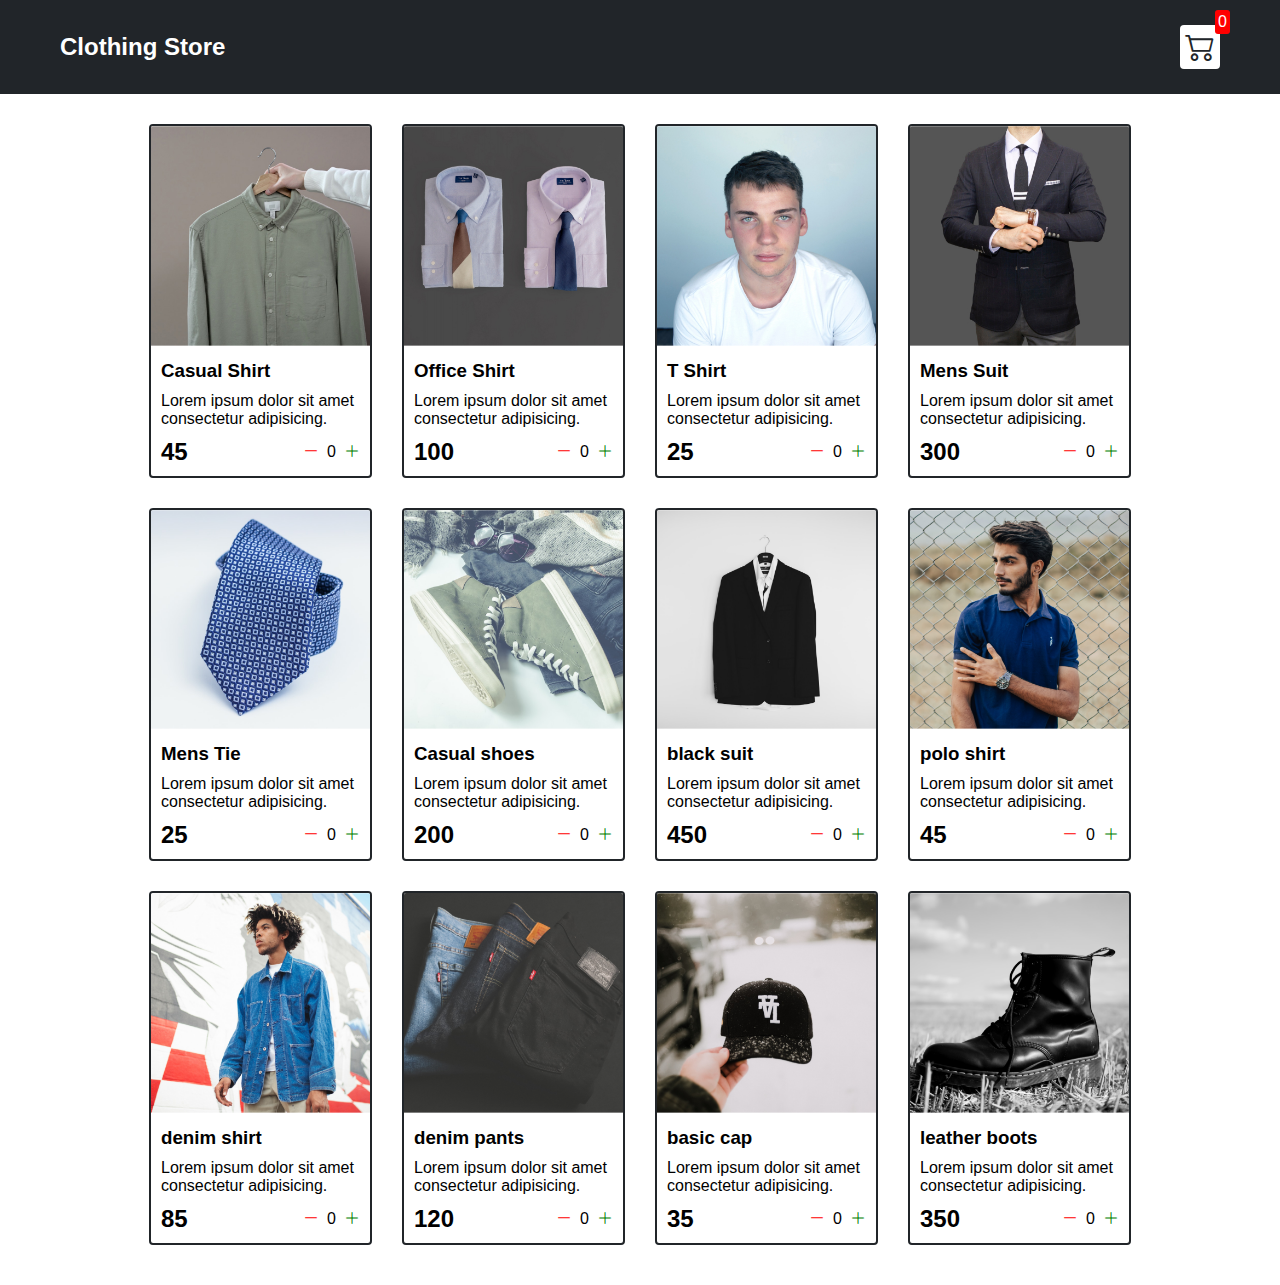
<file: index.html>
<!DOCTYPE html>
<html lang="en">
  <head>
    <meta charset="UTF-8" />
    <meta name="viewport" content="width=device-width, initial-scale=1.0" />
    <title>Clothing Store</title>
    <link rel="stylesheet" href="src/styles.css" />
    <link
      rel="stylesheet"
      href="https://cdn.jsdelivr.net/npm/bootstrap-icons@1.10.5/font/bootstrap-icons.css"
    />
  </head>
  <body>
    <div class="navbar">
      <a href="index.html"><h2>Clothing Store</h2></a>
      <a href="cart.html">
        <div class="cart">
          <i class="bi bi-cart2"></i>
          <div id="cartAmount" class="cartAmount">0</div>
        </div>
      </a>
    </div>

    <div class="shop" id="shop"></div>
  </body>
  <script src="src/Data.js"></script>
  <script src="src/main.js"></script>
</html>
</file>
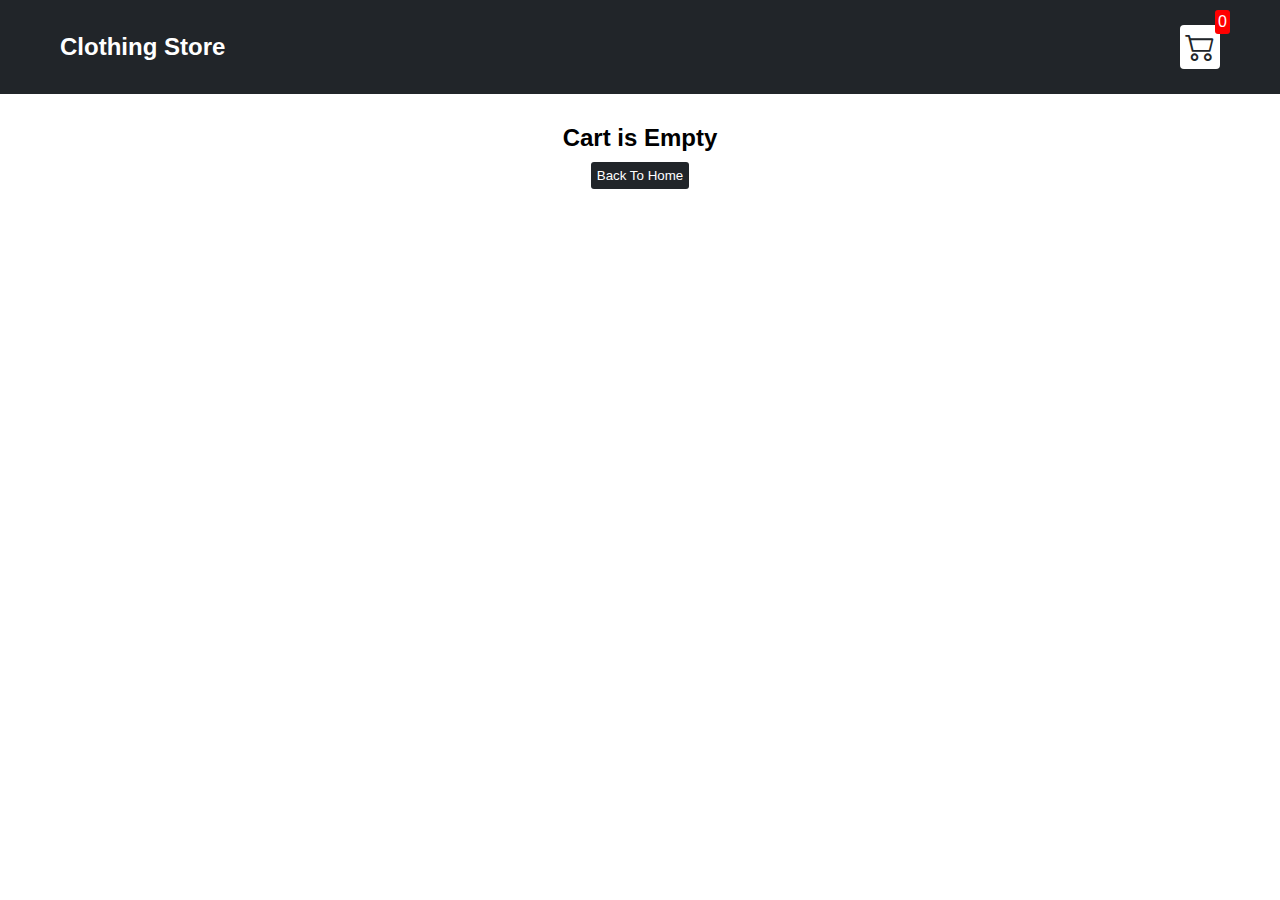
<file: cart.html>
<!DOCTYPE html>
<html lang="en">
<head>
  <meta charset="UTF-8">
  <meta name="viewport" content="width=device-width, initial-scale=1.0">
  <title>Clothing Store</title>
  <link rel="stylesheet" href="src/styles.css" />
  <link
      rel="stylesheet"
      href="https://cdn.jsdelivr.net/npm/bootstrap-icons@1.10.5/font/bootstrap-icons.css"
    />
  
</head>
<body>
  <div class="navbar">
    <a href = "index.html"><h2>Clothing Store</h2></a>
    <a href = "cart.html">
    <div class="cart">
      <i class="bi bi-cart2"></i>
      <div id = "cartAmount" class="cartAmount">0</div>
    </div>
  </a>
  </div>
  <div id="label" class="text-center"></div>
  <div class="shopping-cart" id="shopping-cart"></div>
  
</body>
<script src="src/Data.js"></script>
<script src="src/cart.js"></script>
</html>
</file>
<file: src/styles.css>
* {
  margin: 0;
  padding: 0;
  box-sizing: border-box;
}

body {
  font-family: sans-serif;
}

i{
  cursor: pointer;
}

a {
  text-decoration: none;
  color: #fff;
}

.navbar {
  display: flex;
  flex-direction: row;
  justify-content: space-between;
  align-items: center;
  background-color: #212529;
  color: #fff;
  padding: 25px 60px;
  margin-bottom: 30px;
}

.cart {
  position: relative;
  background-color: #fff;
  color: #212529;
  padding: 5px;
  font-size: 30px;
  border-radius: 4px;
}

.cartAmount {
  position: absolute;
  top: -15px;
  right: -10px;
  padding: 3px;
  border-radius: 3px;
font-size: 16px;
background-color: red;
color: #fff;
}

                          /** shop items styles **/

.shop {
  display: grid;
  grid-template-columns: repeat(4, 223px);
  gap: 30px;
  justify-content: center;
  margin-bottom: 40px;
}

@media (max-width: 1000px) {
  .shop {
    grid-template-columns: repeat(2, 223px);
  }
}

@media (max-width: 500px) {
  .shop {
    grid-template-columns: repeat(1, 223px);
  }
}

.item {
  border: 2px solid #212529;
  border-radius: 4px;
}

.item img {
  width: 100%;
  border-radius: 2px 2px 0 0;
}

.details {
  display: flex;
  flex-direction: column;
  padding: 10px;
  gap: 10px;
}

.price-quantity {
  display: flex;
  flex-direction: row;
  justify-content: space-between;
  align-items: center;
}

.buttons {
  display: flex;
  flex-direction: row;
  gap: 8px;
}

.bi-dash-lg{
  color: red;
}

.bi-plus-lg{
  color: green;
}


                     /** style for cart.html **/

.text-center {
  text-align: center;
  margin-bottom: 20px;
}

.homeBtn, .checkout, .removeAll {
  background-color: #212529;
  color: #fff;
  border: none;
  border-radius: 3px;
  padding: 6px;
  cursor: pointer;
  margin-top: 10px;
}

.checkout {
  background-color: green;
}

.removeAll {
  background-color: red;
}

.bi-x-lg {
  color: red;
  font-weight: bold;
}

                               /** style for shopping-cart**/

.shopping-cart {
  display: grid;
  grid-template-columns: repeat(1, 320px);
  justify-content: center;
  gap: 15px;
}

                             /** style rules for cart-item **/

.cart-item {
  border: 2px solid #212529;
  border-radius: 5px;
  display: flex;
}

.title-price-x {
  width: 195px;
  display: flex;
  align-items: center;
  justify-content: space-between;
}

.title-price {
  display: flex;
  align-items: center;
  gap: 10px;
}

.cart-item-price {
  background-color: #212529;
  color: white;
  border-radius: 4px;
  padding: 3px 6px;
}
</file>
